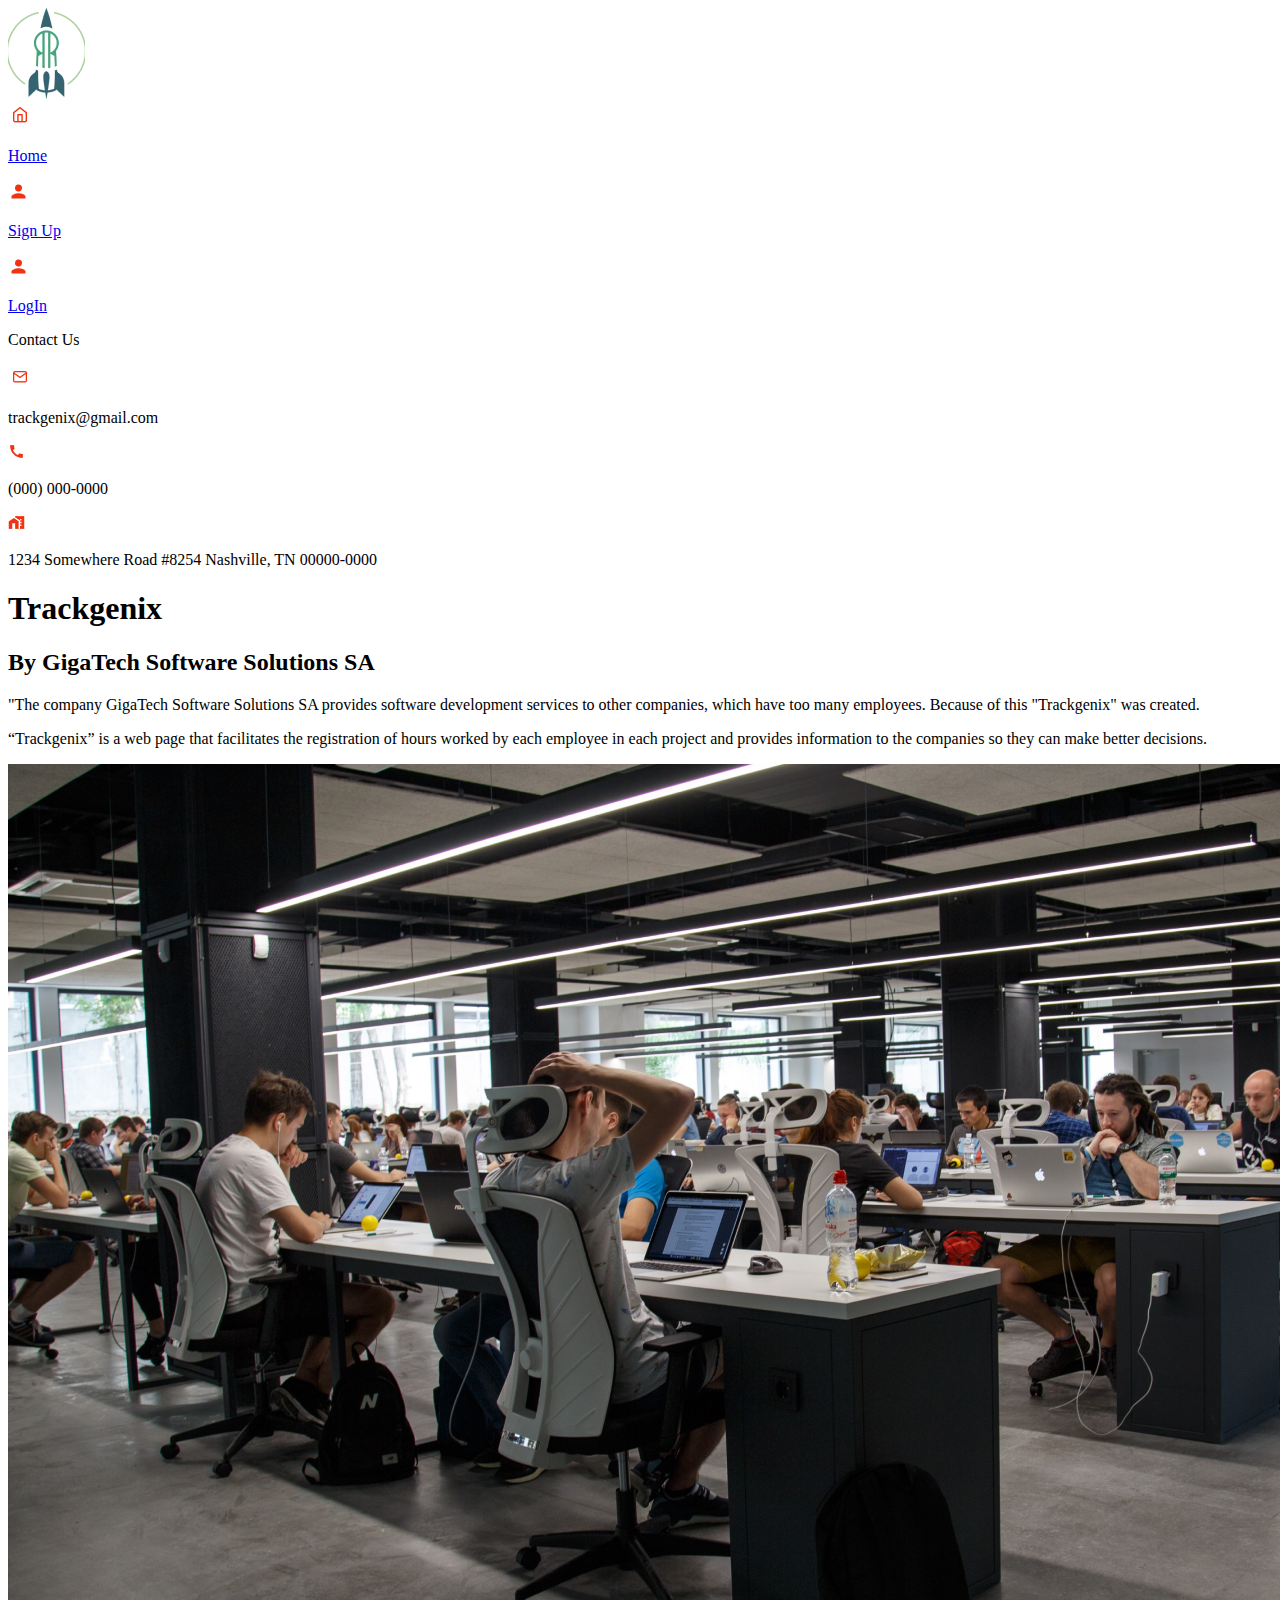
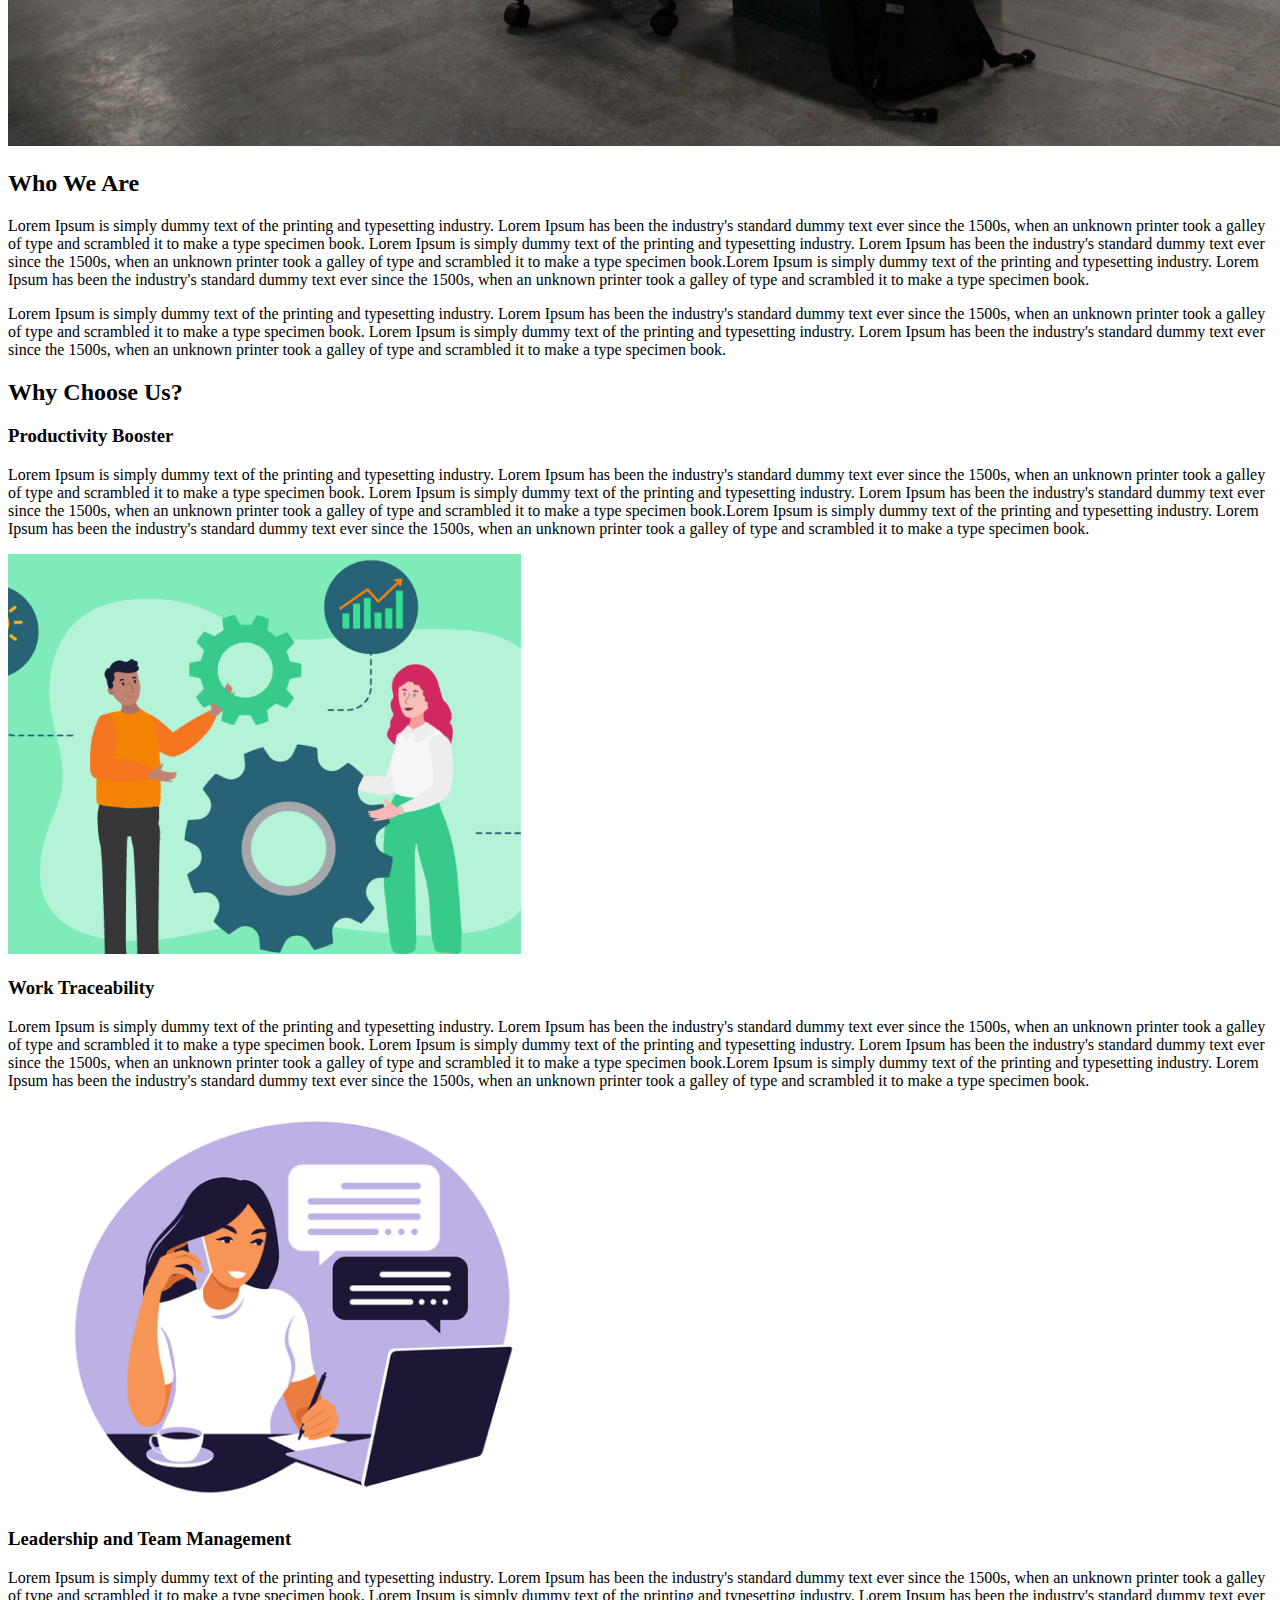
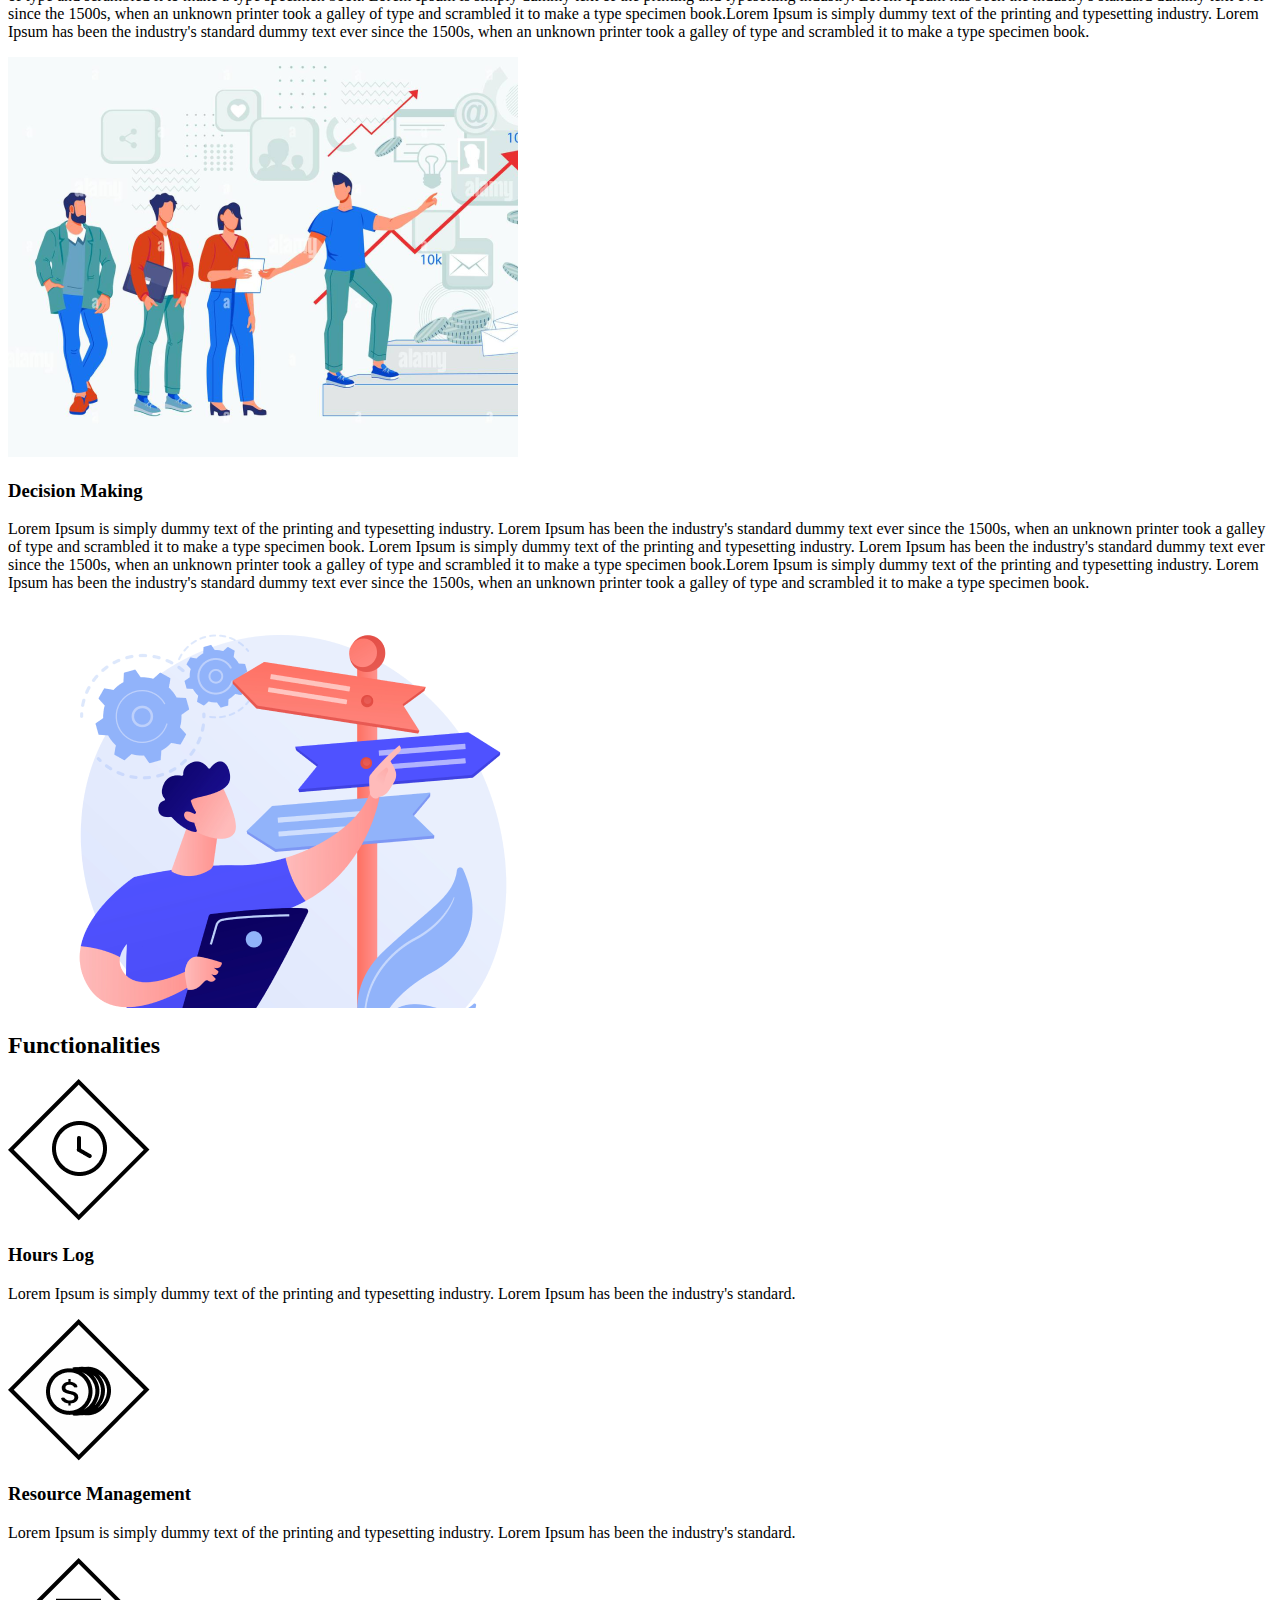
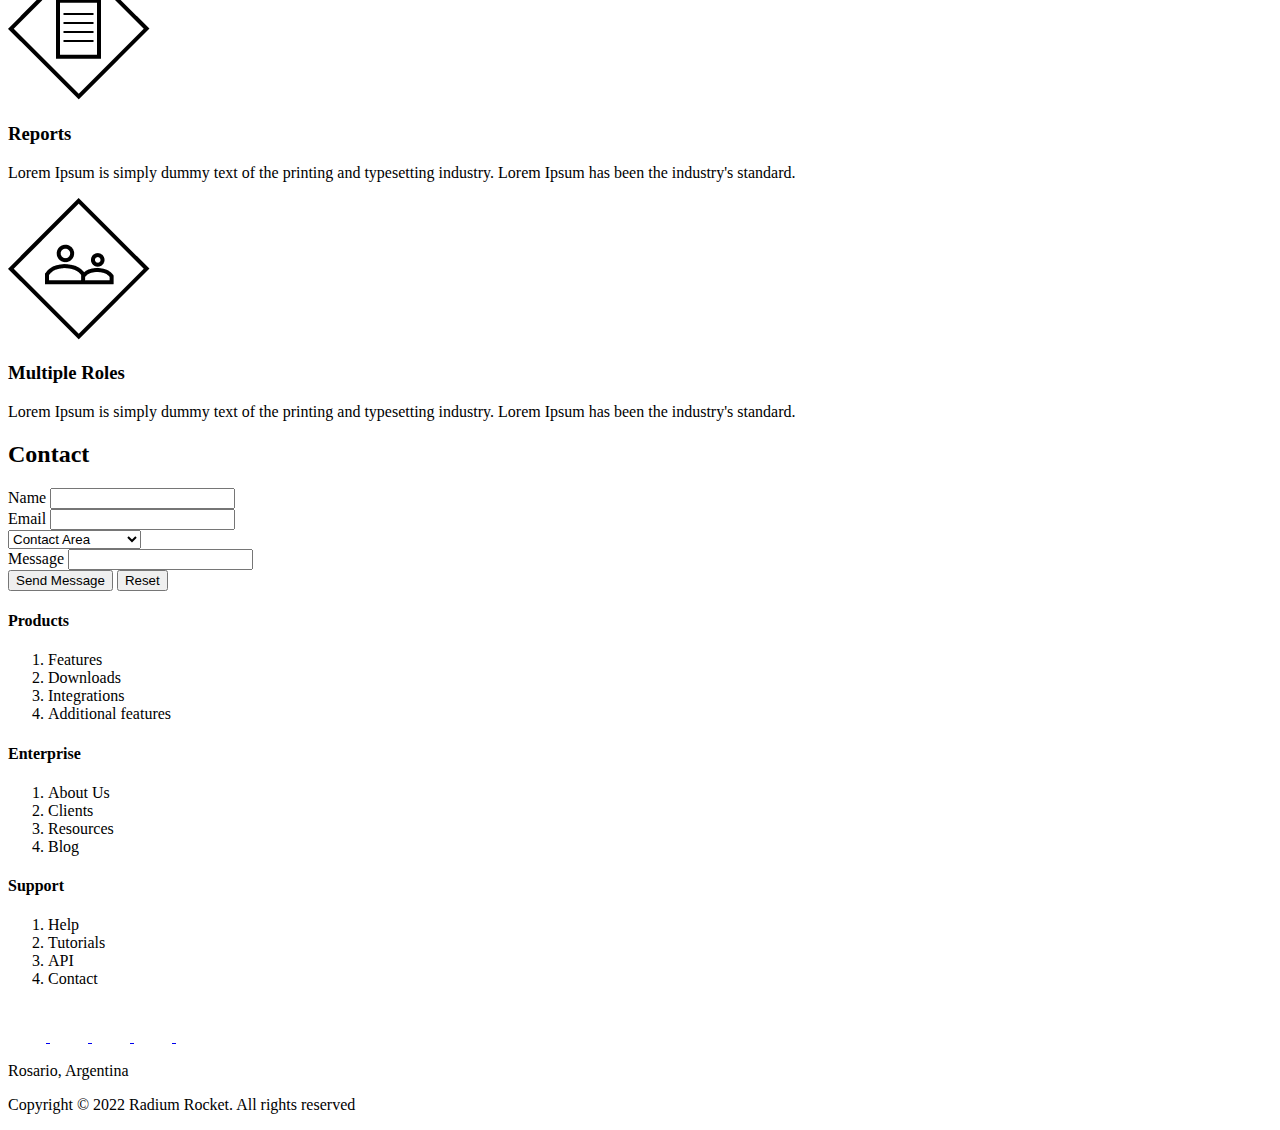
<file: Semana-01/index.html>
<!DOCTYPE html>
<html lang="en">
    <head>
        <meta charset="UTF-8">
        <meta http-equiv="X-UA-Compatible" content="IE=edge">
        <meta name="viewport" content="width=device-width, initial-scale=1.0">
        <title>Trackgenix</title>
    </head>
    <body>
        <aside>
            <div>
                <div>
                    <img src="./assets/img/icons/logo.png" alt="Trackgenix RR Logo">
                </div>
                <div>
                    <a href="#">
                        <img src="./assets/img/icons/icon.png" alt="Home">
                        <p>
                            Home
                        </p>
                    </a>
                    <a href="#">
                        <img src="./assets/img/icons/person.png" alt="Sign Up">
                        <p>
                            Sign Up
                        </p>
                    </a>
                    <a href="#">
                        <img src="./assets/img/icons/person.png" alt="LogIn">
                        <p>
                            LogIn
                        </p>
                    </a>
                </div>
                <div>
                    <p>Contact Us</p>
                    <div>
                        <div>
                            <img src="./assets/img/icons/message-icon.png" alt="Email">
                            <p>
                                trackgenix@gmail.com
                            </p>
                        </div>
                        <div>
                            <img src="./assets/img/icons/call.png" alt="Telephone">
                            <p>
                                (000) 000-0000
                            </p>
                        </div>
                        <div>
                            <img src="./assets/img/icons/home.png" alt="Address">
                            <p>
                                1234 Somewhere Road #8254 Nashville, TN 00000-0000
                            </p>
                        </div>
                    </div>
                </div>
            </div>
        </aside>
        <header>
            <section>
                <h1>
                    Trackgenix
                </h1>
                <h2>
                    By GigaTech Software Solutions SA
                </h2>
                <p>
                    "The company GigaTech Software Solutions SA provides software development services to other companies, which have 
                    too many employees. Because of this "Trackgenix" was created. 
                </p>
                <p>
                    “Trackgenix” is a web page that facilitates the registration of hours worked by each employee in each project and 
                    provides information to the companies so they can make better decisions.
                </p>
                <img src="./assets/img/main.png" alt="Landing image">
            </section>
        </header>
        <main>
            <div>
                <section>
                    <h2>
                        Who We Are
                    </h2>
                    <p>
                        Lorem Ipsum is simply dummy text of the printing and typesetting industry. Lorem Ipsum has been the industry's standard 
                        dummy text ever since the 1500s, when an unknown printer took a galley of type and scrambled it to make a type specimen 
                        book. Lorem Ipsum is simply dummy text of the printing and typesetting industry. Lorem Ipsum has been the industry's 
                        standard dummy text ever since the 1500s, when an unknown printer took a galley of type and scrambled it to make a 
                        type specimen book.Lorem Ipsum is simply dummy text of the printing and typesetting industry. Lorem Ipsum has been the 
                        industry's standard dummy text ever since the 1500s, when an unknown printer took a galley of type and scrambled it 
                        to make a type specimen book.
                    </p>
                    <p>
                        Lorem Ipsum is simply dummy text of the printing and typesetting industry. Lorem Ipsum has been the industry's standard 
                        dummy text ever since the 1500s, when an unknown printer took a galley of type and scrambled it to make a type specimen 
                        book. Lorem Ipsum is simply dummy text of the printing and typesetting industry. Lorem Ipsum has been the industry's 
                        standard dummy text ever since the 1500s, when an unknown printer took a galley of type and scrambled it to make a 
                        type specimen book.
                    </p>
                </section>
                <section>
                    <h2>
                        Why Choose Us?
                    </h2>
                    <div>
                        <div>
                            <div>
                                <h3>
                                    Productivity Booster
                                </h3>
                                <p>
                                    Lorem Ipsum is simply dummy text of the printing and typesetting industry. Lorem Ipsum has been the industry's standard 
                                    dummy text ever since the 1500s, when an unknown printer took a galley of type and scrambled it to make a type specimen 
                                    book. Lorem Ipsum is simply dummy text of the printing and typesetting industry. Lorem Ipsum has been the industry's 
                                    standard dummy text ever since the 1500s, when an unknown printer took a galley of type and scrambled it to make a type 
                                    specimen book.Lorem Ipsum is simply dummy text of the printing and typesetting industry. Lorem Ipsum has been the 
                                    industry's standard dummy text ever since the 1500s, when an unknown printer took a galley of type and scrambled it to 
                                    make a type specimen book.
                                </p>
                            </div>
                            <div>
                                <img src="./assets/img/productivity-booster.png" alt="Productivity Booster image">
                            </div>
                        </div>
                        <div>
                            <div>
                                <h3>
                                    Work Traceability
                                </h3>
                                <p>
                                    Lorem Ipsum is simply dummy text of the printing and typesetting industry. Lorem Ipsum has been the industry's standard 
                                    dummy text ever since the 1500s, when an unknown printer took a galley of type and scrambled it to make a type specimen 
                                    book. Lorem Ipsum is simply dummy text of the printing and typesetting industry. Lorem Ipsum has been the industry's 
                                    standard dummy text ever since the 1500s, when an unknown printer took a galley of type and scrambled it to make a type 
                                    specimen book.Lorem Ipsum is simply dummy text of the printing and typesetting industry. Lorem Ipsum has been the 
                                    industry's standard dummy text ever since the 1500s, when an unknown printer took a galley of type and scrambled it 
                                    to make a type specimen book.
                                </p>
                            </div>
                            <div>
                                <img src="./assets/img/work-traceability.png" alt="Work Traceability image">
                            </div>
                        </div>
                        <div>
                            <div>
                                <h3>
                                    Leadership and Team Management
                                </h3>
                                <p>
                                    Lorem Ipsum is simply dummy text of the printing and typesetting industry. Lorem Ipsum has been the industry's standard 
                                    dummy text ever since the 1500s, when an unknown printer took a galley of type and scrambled it to make a type specimen 
                                    book. Lorem Ipsum is simply dummy text of the printing and typesetting industry. Lorem Ipsum has been the industry's 
                                    standard dummy text ever since the 1500s, when an unknown printer took a galley of type and scrambled it to make a type 
                                    specimen book.Lorem Ipsum is simply dummy text of the printing and typesetting industry. Lorem Ipsum has been the 
                                    industry's standard dummy text ever since the 1500s, when an unknown printer took a galley of type and scrambled it 
                                    to make a type specimen book.
                                </p>
                            </div>
                            <div>
                                <img src="./assets/img/leadership.png" alt="Leadership and team management image">
                            </div>
                        </div>
                        <div>
                            <div>
                                <h3>
                                    Decision Making
                                </h3>
                                <p>
                                    Lorem Ipsum is simply dummy text of the printing and typesetting industry. Lorem Ipsum has been the industry's standard 
                                    dummy text ever since the 1500s, when an unknown printer took a galley of type and scrambled it to make a type specimen 
                                    book. Lorem Ipsum is simply dummy text of the printing and typesetting industry. Lorem Ipsum has been the industry's 
                                    standard dummy text ever since the 1500s, when an unknown printer took a galley of type and scrambled it to make a type 
                                    specimen book.Lorem Ipsum is simply dummy text of the printing and typesetting industry. Lorem Ipsum has been the 
                                    industry's standard dummy text ever since the 1500s, when an unknown printer took a galley of type and scrambled it 
                                    to make a type specimen book.
                                </p>
                            </div>
                            <div>
                                <img src="./assets/img/decision-making.png" alt="Decision Making image">
                            </div>
                        </div>
                    </div>
                </section>
                <section>
                    <div>
                        <h2>
                            Functionalities
                        </h2>
                    </div>
                    <div>
                        <div>
                            <img src="./assets/img/icons/hours-log.png" alt="Hours Long img">
                        </div>
                        <div>
                            <div>
                                <h3>
                                    Hours Log
                                </h3>
                            </div>
                            <div>
                                <p>
                                    Lorem Ipsum is simply dummy text of the printing and typesetting industry. Lorem Ipsum has been the industry's standard.
                                </p>
                            </div>
                        </div>
                    </div>
                    <div>
                        <div>
                            <img src="./assets/img/icons/resource-managemet.png" alt="Resource Management img">
                        </div>
                        <div>
                            <div>
                                <h3>
                                    Resource Management
                                </h3>
                            </div>
                            <div>
                                <p>
                                    Lorem Ipsum is simply dummy text of the printing and typesetting industry. Lorem Ipsum has been the industry's standard.
                                </p>
                            </div>
                        </div>
                    </div>
                    <div>
                        <div>
                            <img src="./assets/img/icons/reports.png" alt="Reports img">
                        </div>
                        <div>
                            <div>
                                <h3>
                                    Reports
                                </h3>
                            </div>
                            <div>
                                <p>
                                    Lorem Ipsum is simply dummy text of the printing and typesetting industry. Lorem Ipsum has been the industry's standard.
                                </p>
                            </div>
                        </div>
                    </div>
                    <div>
                        <div>
                            <img src="./assets/img/icons/multiple-roles.png" alt="Multiple Roles img">
                        </div>
                        <div>
                            <div>
                                <h3>
                                    Multiple Roles
                                </h3>
                            </div>
                            <div>
                                <p>
                                    Lorem Ipsum is simply dummy text of the printing and typesetting industry. Lorem Ipsum has been the industry's standard.
                                </p>
                            </div>
                        </div>
                    </div>
                </section>
                <section>
                    <div>
                        <h2>Contact</h2>
                    </div>
                    <form>
                        <div>
                            <label for="Name">Name</label>
                            <input type="text">
                        </div>
                        <div>
                            <label for="Email">Email</label>
                            <input type="text">
                        </div>
                        <div>
                            <select name="Area">
                                <option hidden value="Placeholder">Contact Area</option>
                                <option value="Human Resources">
                                    Human Resources
                                </option>
                                <option value="Systems">
                                    Systems
                                </option>
                                <option value="Commercialization">
                                    Commercialization
                                </option>
                            </select>
                        </div>
                        <div>
                            <label for="Message">Message</label>
                            <input type="text">
                        </div>
                    </form>
                    <input type="button" value="Send Message">
                    <input type="button" value="Reset">
                </section>
                <section>
                    <div>
                        <h4>
                            Products
                        </h4>
                        <ol>
                            <li>
                                Features
                            </li>
                            <li>
                                Downloads
                            </li>
                            <li>
                                Integrations
                            </li>
                            <li>
                                Additional features
                            </li>
                        </ol>
                    </div>
                    <div>
                        <h4>
                            Enterprise
                        </h4>
                        <ol>
                            <li>
                                About Us
                            </li>
                            <li>
                                Clients
                            </li>
                            <li>
                                Resources
                            </li>
                            <li>
                                Blog
                            </li>
                        </ol>
                    </div>
                    <div>
                        <h4>
                            Support
                        </h4>
                        <ol>
                            <li>
                                Help
                            </li>
                            <li>
                                Tutorials
                            </li>
                            <li>
                                API
                            </li>
                            <li>
                                Contact
                            </li>
                        </ol>
                    </div>
                </section>
            </div>
        </main>
        <footer>
            <div>
                <a href="#">
                    <img src="./assets/img/icons/linkedin-negative.png" alt="LinkedIn">
                </a>
                <a href="#">
                    <img src="./assets/img/icons/facebook-negative.png" alt="Facebook">
                </a>
                <a href="#">
                    <img src="./assets/img/icons/twitter-negative.png" alt="Twitter">
                </a>
                <a href="#">
                    <img src="./assets/img/icons/instagram-negative.png" alt="Instagram">
                </a>
                <a href="#">
                    <img src="./assets/img/icons/github-negative.png" alt="Github">
                </a>
            </div>
            <div>
                <p>
                    Rosario, Argentina
                </p>
                <p>
                    Copyright © 2022 Radium Rocket. All rights reserved
                </p>
            </div>
        </footer>
    </body>
</html>
</file>
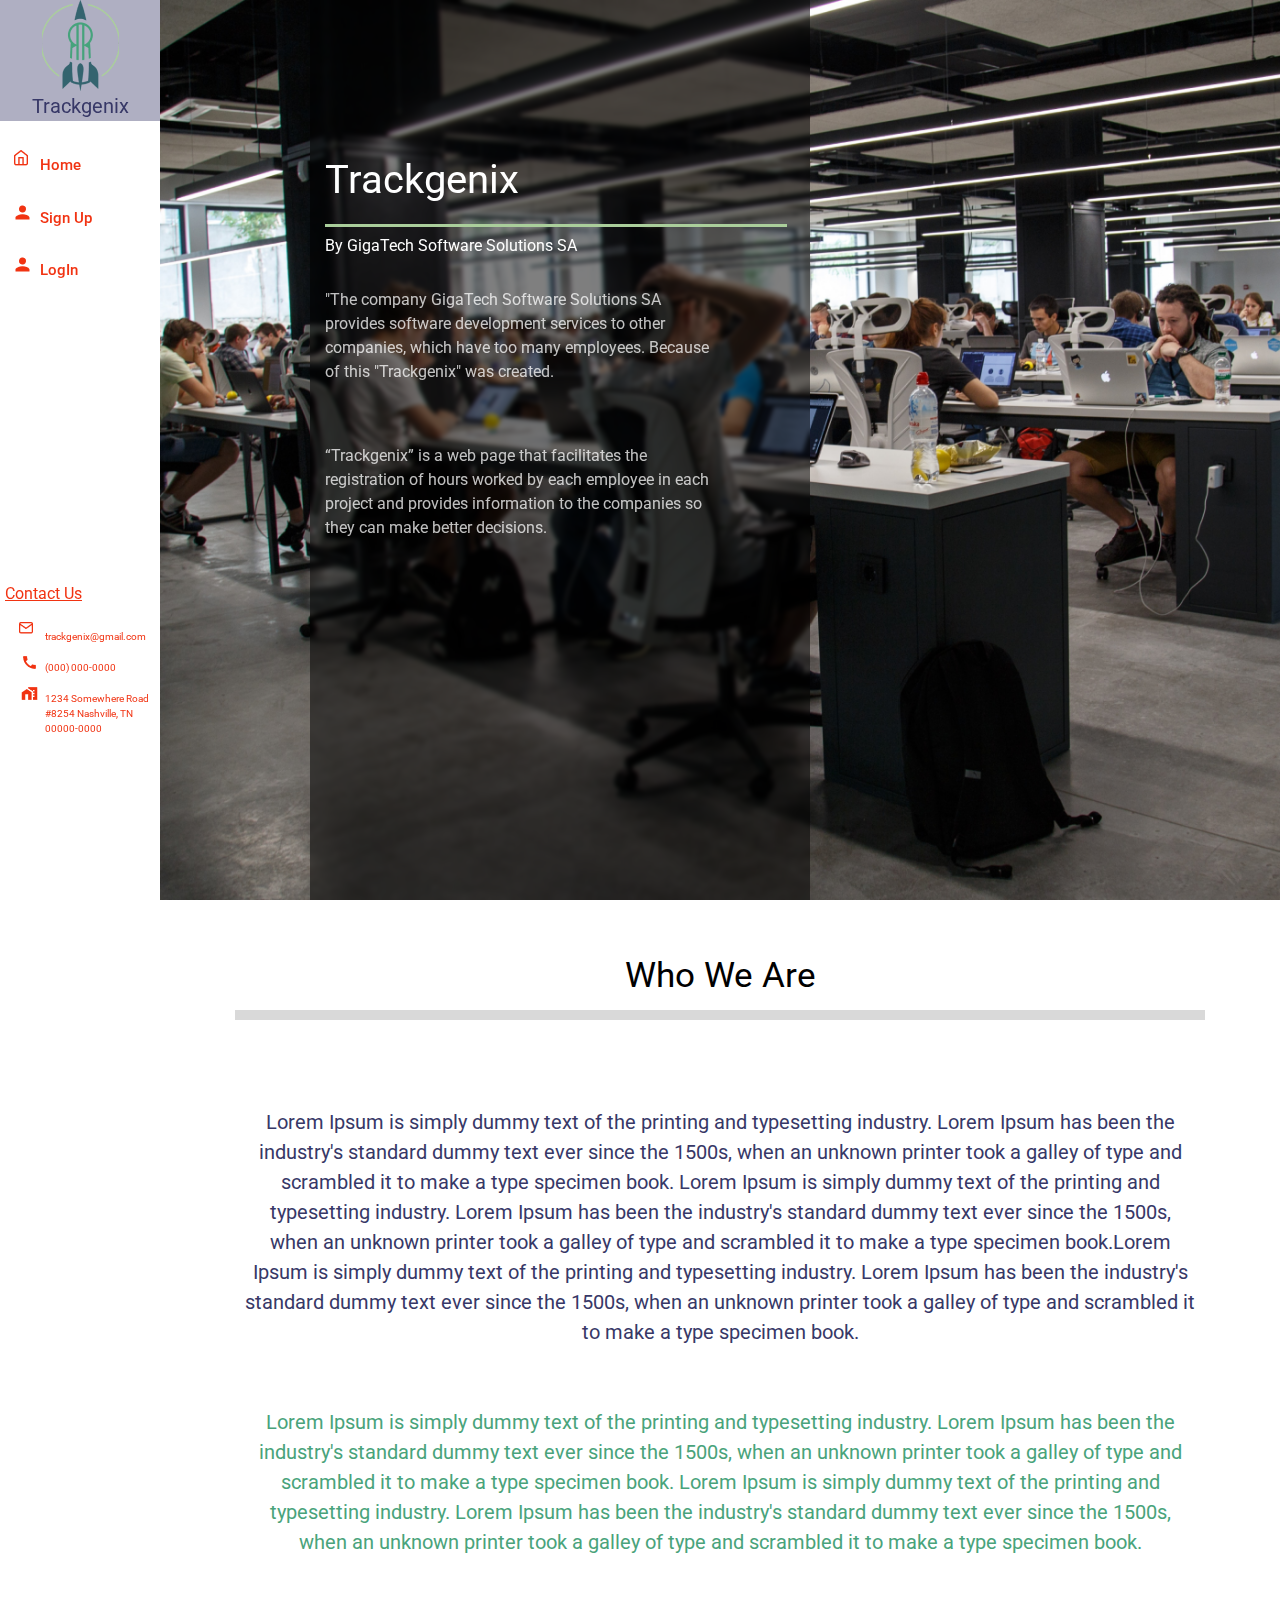
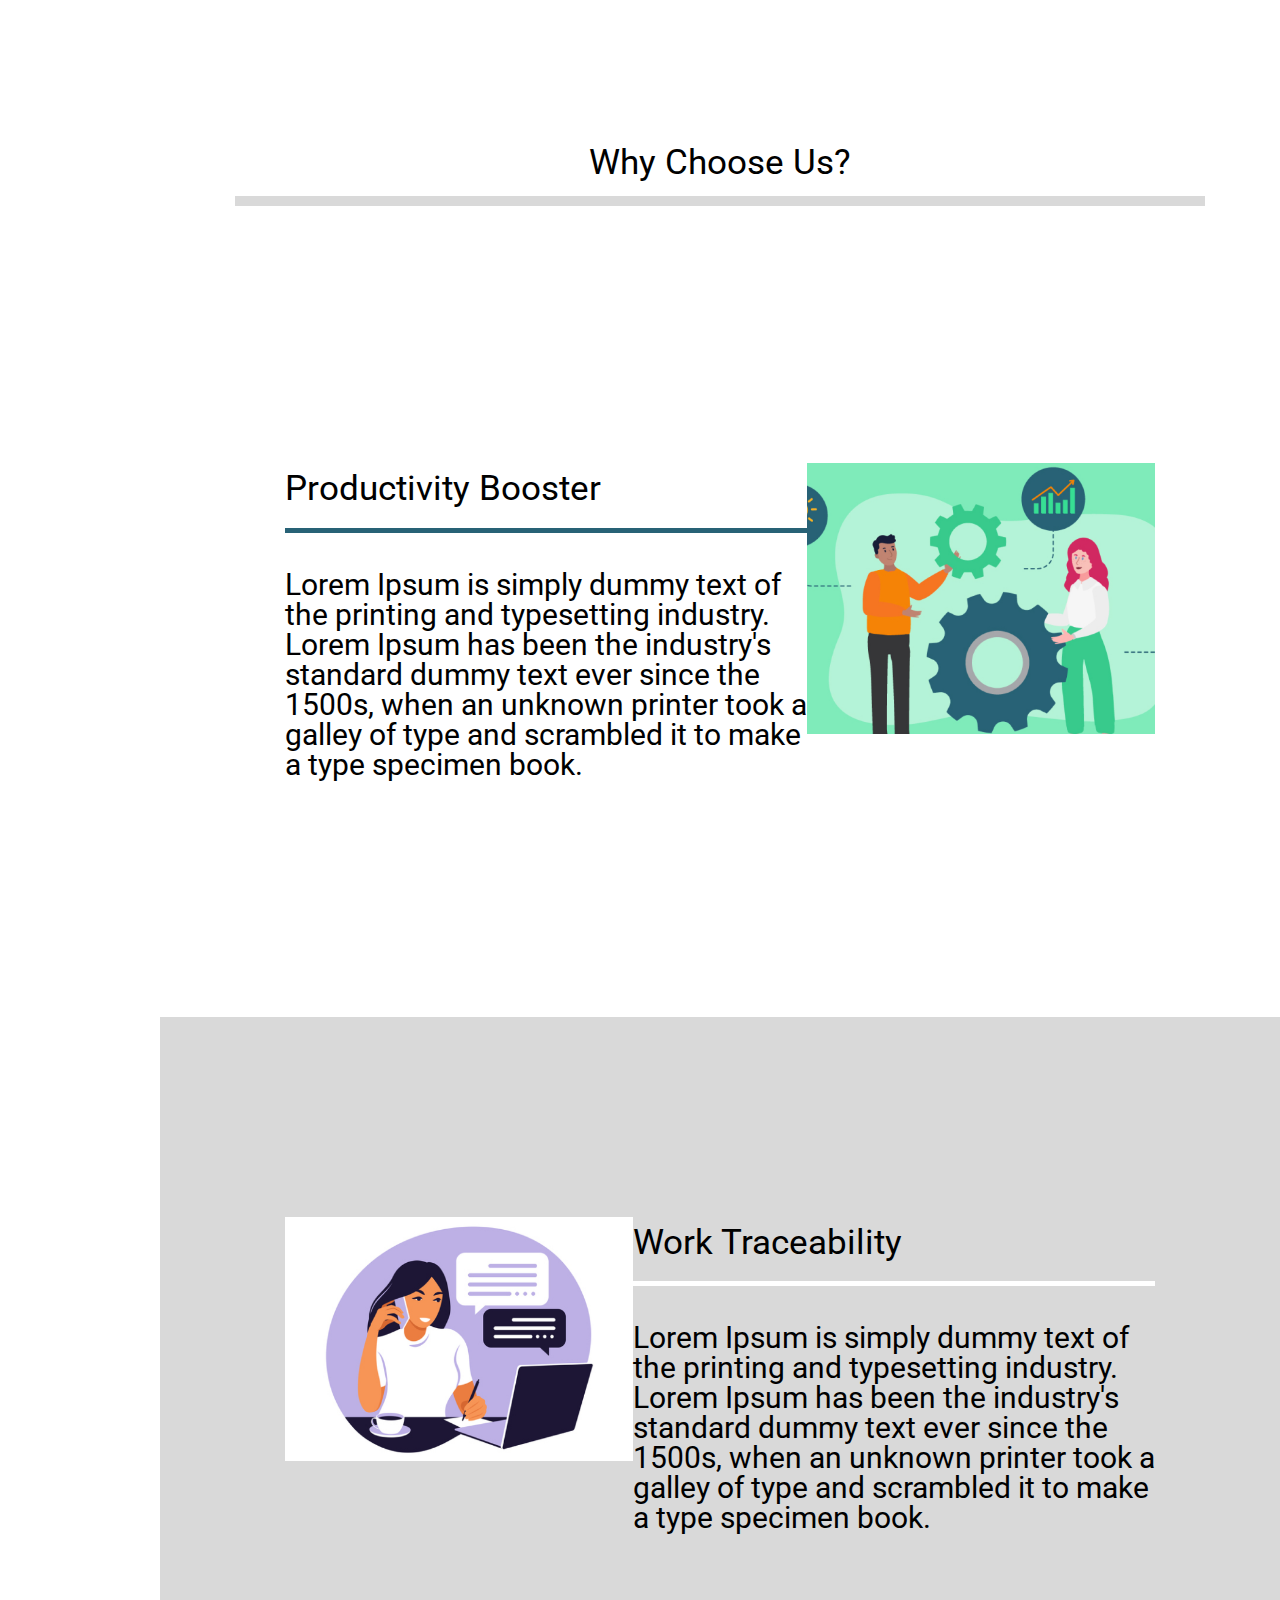
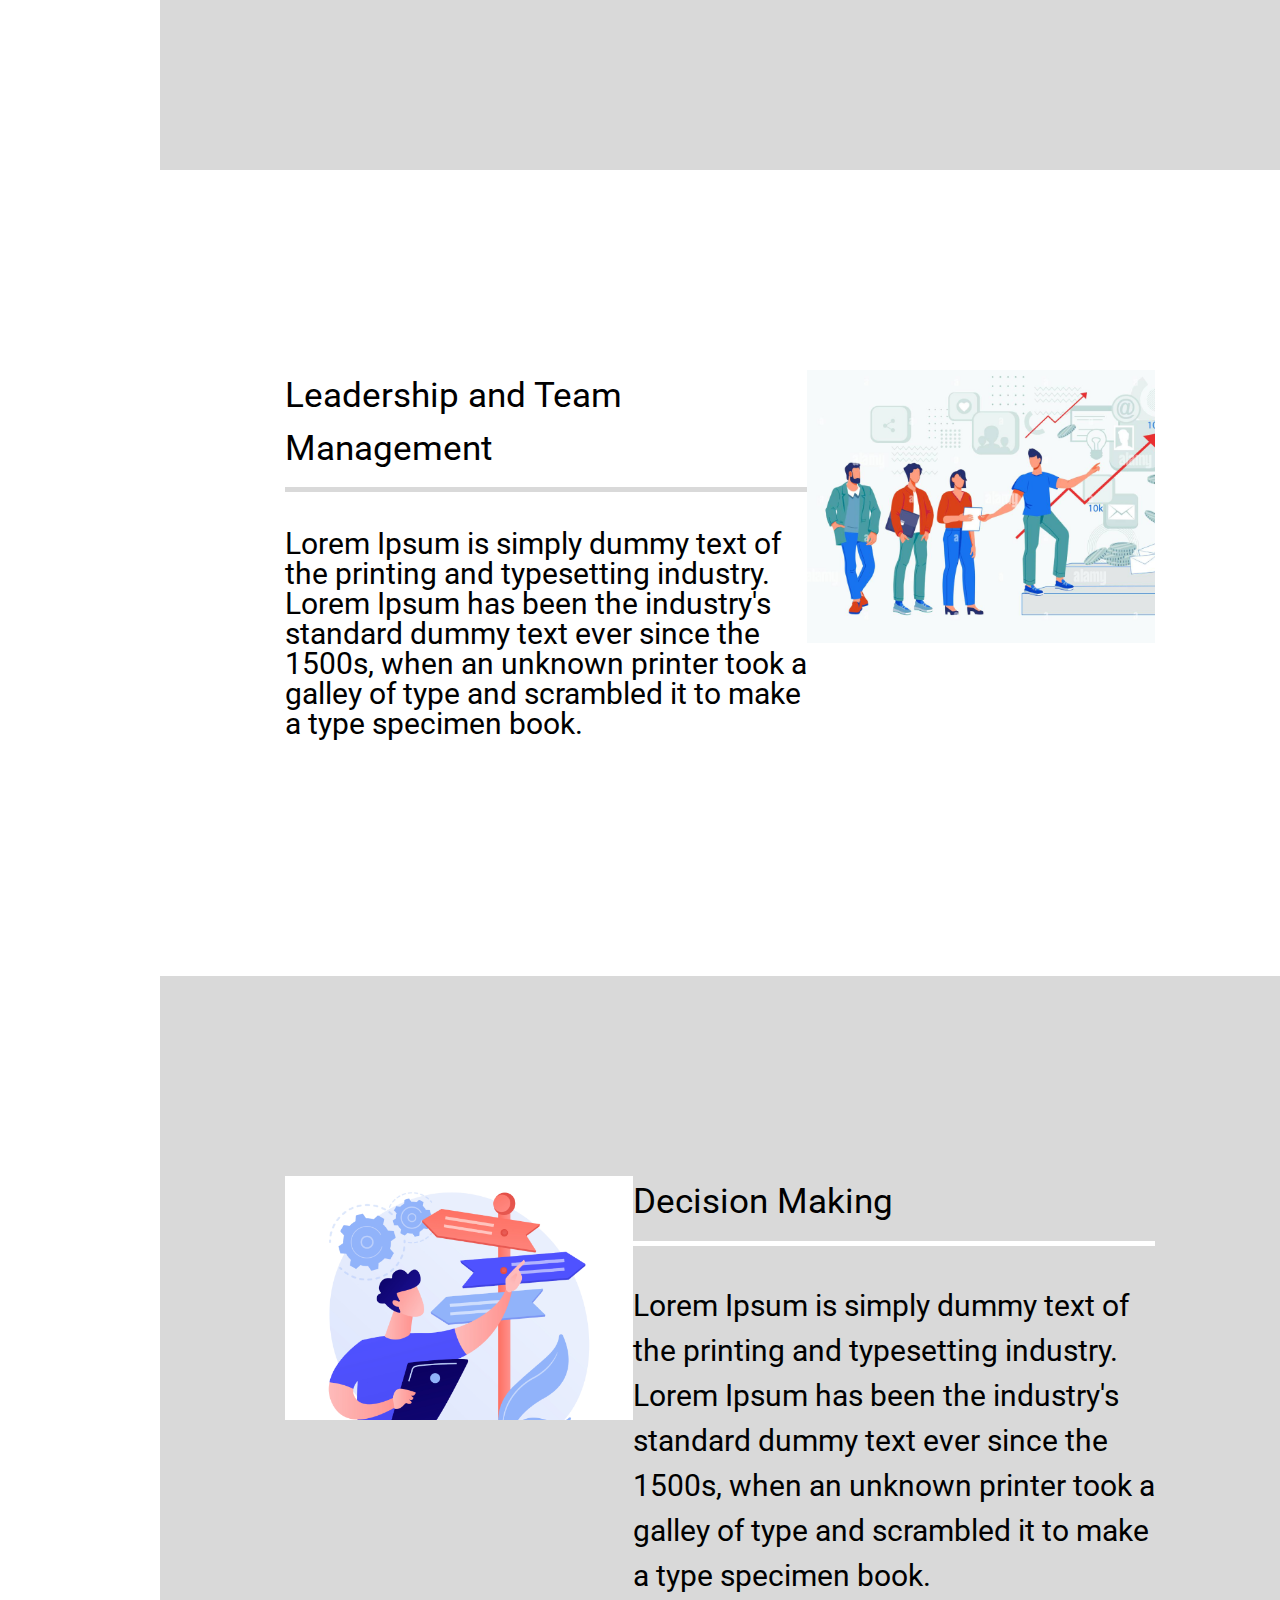
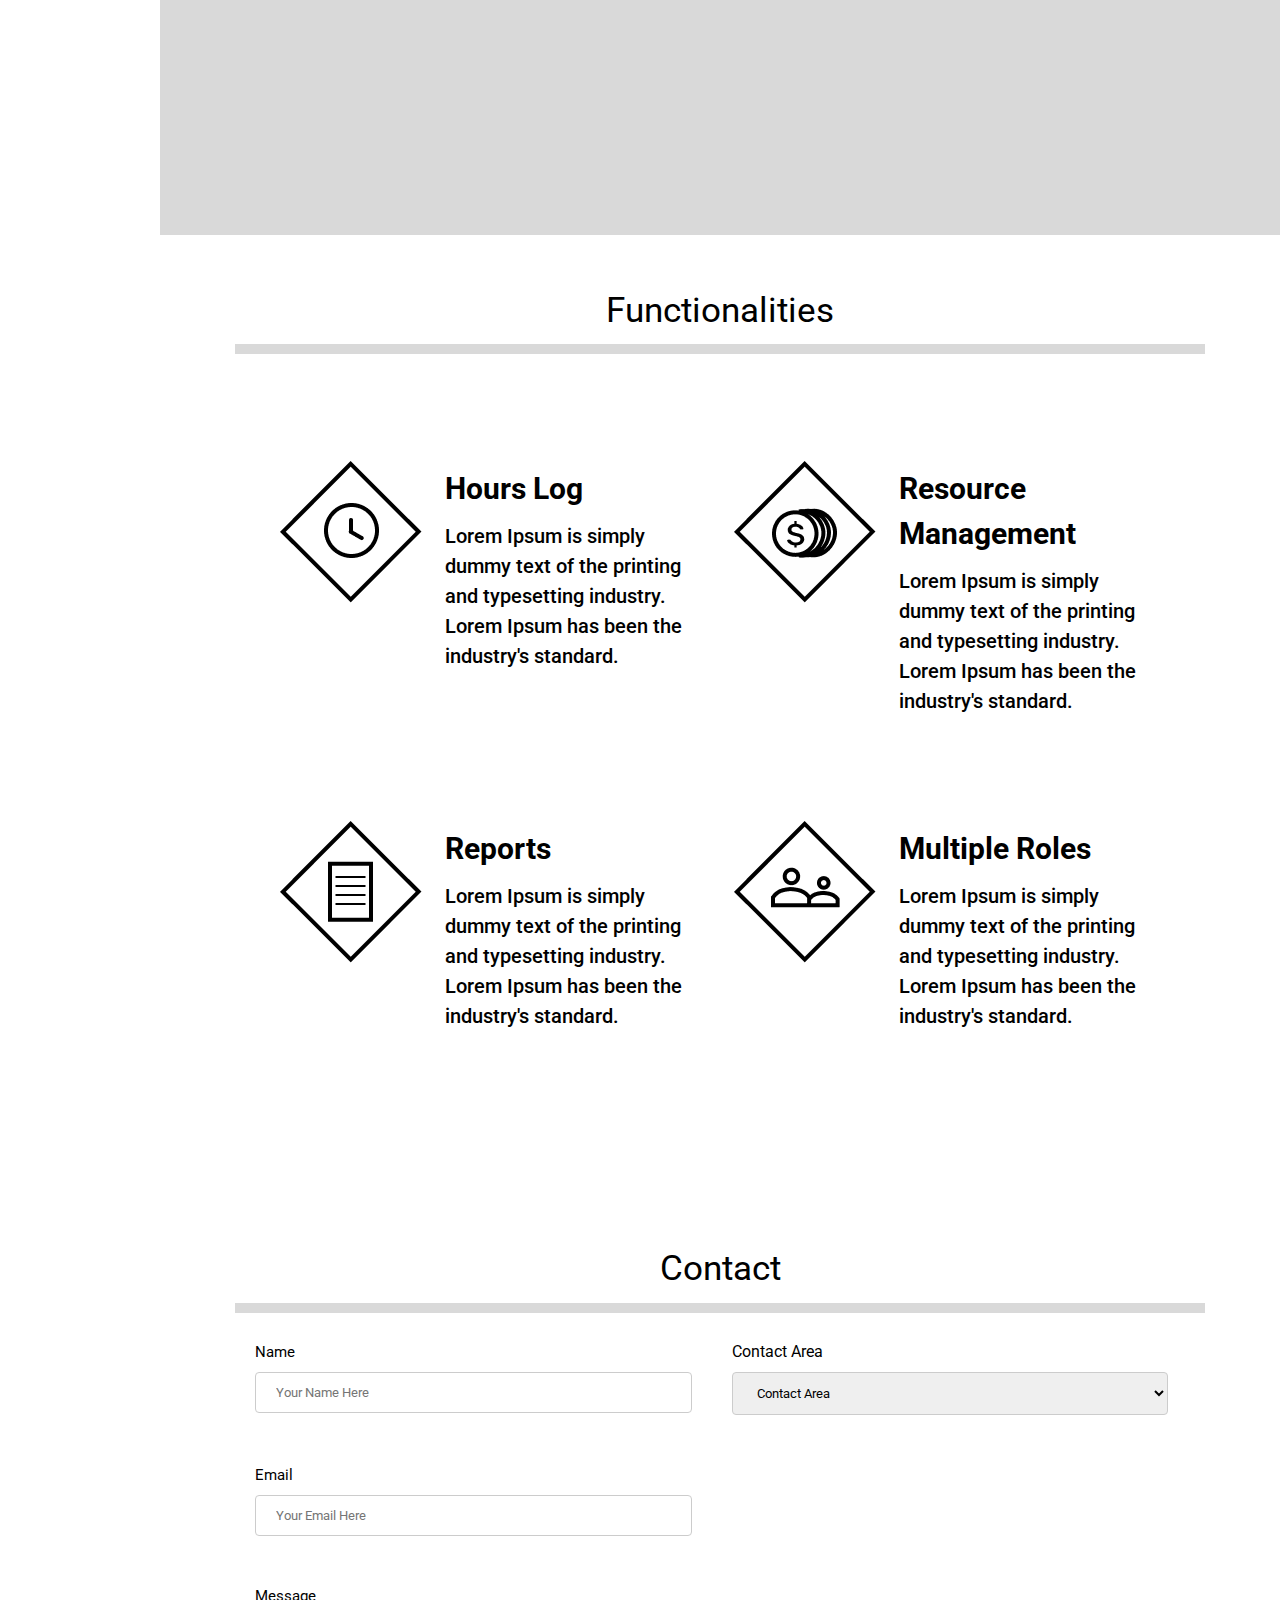
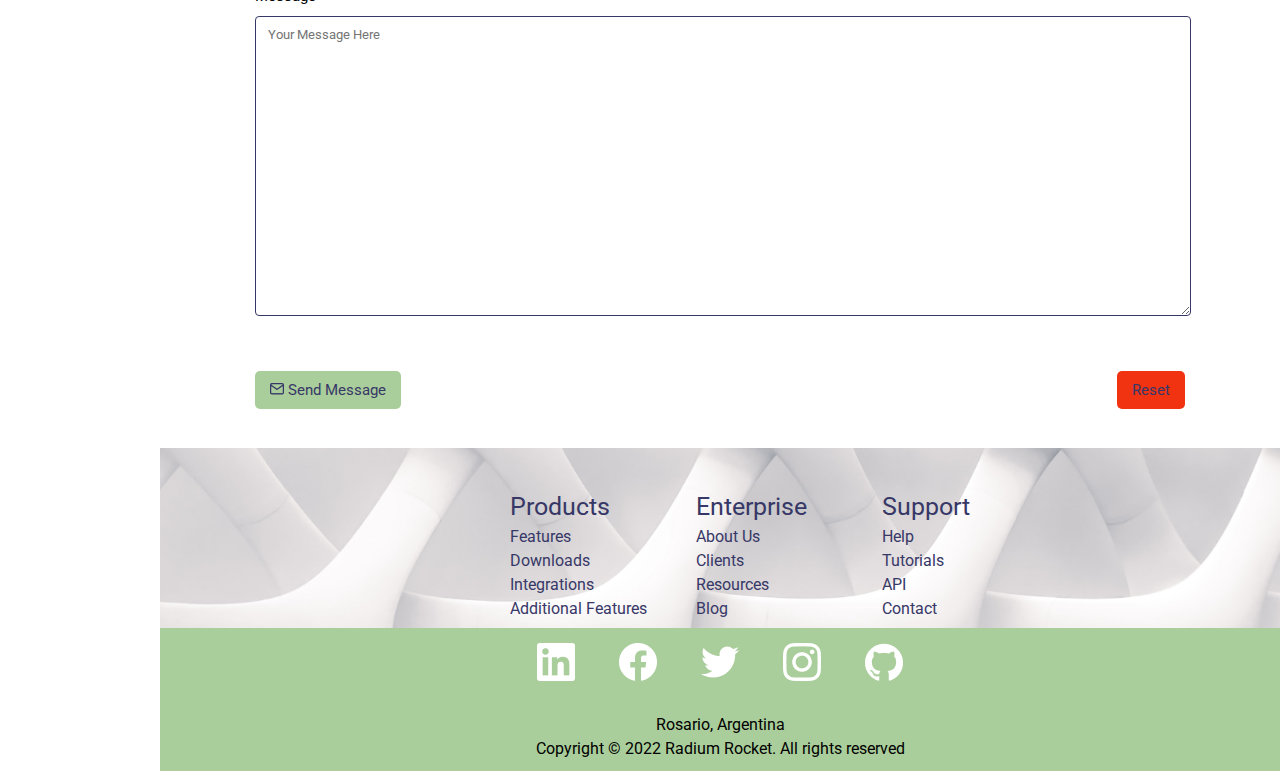
<file: Semana-02/index.html>
<!DOCTYPE html>
<html lang="en">
    <head>
        <meta charset="UTF-8">
        <meta http-equiv="X-UA-Compatible" content="IE=edge">
        <meta name="viewport" content="width=device-width, initial-scale=1.0">
        <link rel="stylesheet" href="./css/reset.css">
        <link rel="stylesheet" href="./css/style.css">
        <link rel="preconnect" href="https://fonts.googleapis.com">
        <link rel="preconnect" href="https://fonts.gstatic.com" crossorigin>
        <link href="https://fonts.googleapis.com/css2?family=Roboto:wght@700&display=swap" rel="stylesheet">
        <title>Trackgenix</title>
    </head>
    <body>
        <aside id="sidebar">
            <div class="sidebar-logo-bg">
                <img src="./assets/img/icons/logo.png" alt="Trackgenix RR Logo" class="logo">
                <p class="text-center sidebar-title">Trackgenix</p>
            </div>
            <nav>
                <ul>
                    <li class="sidebar-nav sidebar-li-home"><a href="#" class="sidebar-btn-text">Home</a></li>
                    <li class="sidebar-nav sidebar-li-person"><a href="#" class="sidebar-btn-text">Sign Up</a></li>
                    <li class="sidebar-nav sidebar-li-person"><a href="#" class="sidebar-btn-text">LogIn</a></li>
                </ul>
            </nav>
            <div class="sidebar-contact">
                <p class="text-underline">Contact Us</p>
                <ul>
                    <li class="sidebar-contact-li sidebar-li-mail">trackgenix@gmail.com</li>
                    <li class="sidebar-contact-li sidebar-li-call">(000) 000-0000</li>
                    <li class="sidebar-contact-li sidebar-li-direction">1234 Somewhere Road #8254 Nashville, TN 00000-0000</li>
                </ul>
            </div>
        </aside>
        <header>
            <section class="header-container">
                <div class="header-body">
                    <h1 class="text-white">
                        Trackgenix
                    </h1>
                    <span class="line-green"></span>
                    <h2 class="text-white">
                        By GigaTech Software Solutions SA
                    </h2>
                    <p class="text-light text-container">
                        "The company GigaTech Software Solutions SA provides software development services to other companies, which have 
                        too many employees. Because of this "Trackgenix" was created. 
                    </p>
                    <p class="text-light text-container">
                        “Trackgenix” is a web page that facilitates the registration of hours worked by each employee in each project and 
                        provides information to the companies so they can make better decisions.
                    </p>
                </div>
            </section>
        </header>
        <main>
            <div>
                <section class="main-container">
                    <h2 class="text-size-35 text-center">
                        Who We Are
                    </h2>
                    <span class="line-gray"></span>
                    <div class="text-box">
                        <p class="text-blue text-size-20 text-center text-container">
                            Lorem Ipsum is simply dummy text of the printing and typesetting industry. Lorem Ipsum has been the industry's standard 
                            dummy text ever since the 1500s, when an unknown printer took a galley of type and scrambled it to make a type specimen 
                            book. Lorem Ipsum is simply dummy text of the printing and typesetting industry. Lorem Ipsum has been the industry's 
                            standard dummy text ever since the 1500s, when an unknown printer took a galley of type and scrambled it to make a 
                            type specimen book.Lorem Ipsum is simply dummy text of the printing and typesetting industry. Lorem Ipsum has been the 
                            industry's standard dummy text ever since the 1500s, when an unknown printer took a galley of type and scrambled it 
                            to make a type specimen book.
                        </p>
                        <p class="text-green text-size-20 text-center text-container">
                            Lorem Ipsum is simply dummy text of the printing and typesetting industry. Lorem Ipsum has been the industry's standard 
                            dummy text ever since the 1500s, when an unknown printer took a galley of type and scrambled it to make a type specimen 
                            book. Lorem Ipsum is simply dummy text of the printing and typesetting industry. Lorem Ipsum has been the industry's 
                            standard dummy text ever since the 1500s, when an unknown printer took a galley of type and scrambled it to make a 
                            type specimen book.
                        </p>
                    </div>
                </section>
                <section>
                    <div class="main-container">
                        <h2 class="text-size-35 text-center">
                            Why Choose Us?
                        </h2>
                        <span class="line-gray"></span>
                    </div>
                    <div>
                        <div class="main-container">
                            <div class="cards-container">
                                <div class="card-box">
                                    <div class="box-60p">
                                        <h3 class="text-size-35">
                                            Productivity Booster
                                        </h3>
                                        <span class="line-greenblue"></span>
                                        <p class="text-size-30 card-text-container">
                                            Lorem Ipsum is simply dummy text of the printing and typesetting industry. Lorem Ipsum has been the industry's standard dummy text ever since the 1500s, when an unknown printer took a galley of type and scrambled it to make a type specimen book.
                                        </p>
                                    </div>
                                    <img class="box-40p card-img" src="./assets/img/productivity-booster.png" alt="Productivity Booster image">
                                </div>
                            </div>
                        </div>
                        <div class="bg-gray">
                            <div class="main-container">
                                <div class="cards-container">
                                    <div class="card-box">
                                        <img class="box-40p card-img" src="./assets/img/work-traceability.png" alt="Work Traceability image">
                                        <div class="box-60p">
                                            <h3 class="text-size-35">
                                                Work Traceability
                                            </h3>
                                            <span class="line-white"></span>
                                            <p class="text-size-30 card-text-container">
                                                Lorem Ipsum is simply dummy text of the printing and typesetting industry. Lorem Ipsum has been the industry's standard dummy text ever since the 1500s, when an unknown printer took a galley of type and scrambled it to make a type specimen book.
                                            </p>
                                        </div>
                                    </div>
                                </div>
                            </div>
                        </div>
                        <div class="main-container">
                            <div class="cards-container">
                                <div class="card-box">
                                    <div class="box-60p">
                                        <h3 class="text-size-35">
                                            Leadership and Team Management
                                        </h3>
                                        <span class="line-gray-thin"></span>
                                        <p class="text-size-30 card-text-container">
                                            Lorem Ipsum is simply dummy text of the printing and typesetting industry. Lorem Ipsum has been the industry's standard dummy text ever since the 1500s, when an unknown printer took a galley of type and scrambled it to make a type specimen book.
                                        </p>
                                    </div>
                                    <img class="box-40p card-img" src="./assets/img/leadership.png" alt="Leadership and team management image">
                                </div>
                            </div>
                        </div>
                        <div class="bg-gray">
                            <div class="main-container">
                                <div class="cards-container">
                                    <div class="card-box">
                                        <img class="box-40p card-img" src="./assets/img/decision-making.png" alt="Decision Making image">
                                        <div class="box-60p">
                                            <h3 class="text-size-35">
                                                Decision Making
                                            </h3>
                                            <span class="line-white"></span>
                                            <p class="text-size-30 text-container">
                                                Lorem Ipsum is simply dummy text of the printing and typesetting industry. Lorem Ipsum has been the industry's standard dummy text ever since the 1500s, when an unknown printer took a galley of type and scrambled it to make a type specimen book.
                                            </p>
                                        </div>
                                    </div>
                                </div>
                            </div>
                        </div>
                    </div>
                </section>
                <section class="main-container">
                    <h2 class="text-size-35 text-center">
                        Functionalities
                    </h2>
                    <span class="line-gray"></span>
                    <div class="f-container">
                        <div class="block padding20">
                            <div class="block-f-img block-f-img-bg-hl"></div>
                            <div>
                                <div>
                                    <h3 class="f-text-title">
                                        Hours Log
                                    </h3>
                                </div>
                                <div>
                                    <p class="f-text-body">
                                        Lorem Ipsum is simply dummy text of the printing and typesetting industry. Lorem Ipsum has been the industry's standard.
                                    </p>
                                </div>
                            </div>
                        </div>
                        <div class="block padding20">
                            <div class="block-f-img block-f-img-bg-rm"></div>
                            <div>
                                <div>
                                    <h3 class="f-text-title">
                                        Resource Management
                                    </h3>
                                </div>
                                <div>
                                    <p class="f-text-body">
                                        Lorem Ipsum is simply dummy text of the printing and typesetting industry. Lorem Ipsum has been the industry's standard.
                                    </p>
                                </div>
                            </div>
                        </div>
                        <div class="block padding20">
                            <div class="block-f-img block-f-img-bg-r"></div>
                            <div>
                                <div>
                                    <h3 class="f-text-title">
                                        Reports
                                    </h3>
                                </div>
                                <div>
                                    <p class="f-text-body">
                                        Lorem Ipsum is simply dummy text of the printing and typesetting industry. Lorem Ipsum has been the industry's standard.
                                    </p>
                                </div>
                            </div>
                        </div>
                        <div class="block padding20">
                            <div class="block-f-img block-f-img-bg-mr"></div>
                            <div>
                                <div>
                                    <h3 class="f-text-title">
                                        Multiple Roles
                                    </h3>
                                </div>
                                <div>
                                    <p class="f-text-body">
                                        Lorem Ipsum is simply dummy text of the printing and typesetting industry. Lorem Ipsum has been the industry's standard.
                                    </p>
                                </div>
                            </div>
                        </div>
                    </div>
                </section>
                <section class="main-container">
                    <h2 class="text-size-35 text-center">Contact</h2>
                    <span class="line-gray"></span>
                    <form class="form-box">
                        <div class="form-container">
                            <label for="Name" class="form-text">Name</label>
                            <input type="text" placeholder="Your Name Here" class="form-input">
                        </div>
                        <div class="form-container">
                            <label for="Contact" class="form-hidden">Contact Area</label>
                            <select name="Area">
                                <option hidden value="Placeholder">Contact Area</option>
                                <option value="Human Resources">
                                    Human Resources
                                </option>
                                <option value="Systems">
                                    Systems
                                </option>
                                <option value="Commercialization">
                                    Commercialization
                                </option>
                            </select>
                        </div>
                        <div class="form-container">
                            <label for="Email" class="form-text">Email</label>
                            <input type="text" placeholder="Your Email Here" class="form-input">
                        </div>
                        <div class="form-message-container">
                            <label for="Message" class="form-text">Message</label>
                            <textarea placeholder="Your Message Here" name="Message" id="" class="form-input-message"></textarea>
                        </div>
                        <div class="form-button-container">
                            <button type="submit" class="btn btn-green form-btn-left">
                                <img src="./assets/img/icons/mail.png" alt="Send Message">
                                Send Message
                            </button>
                            <button class="btn btn-red form-btn-right">
                                Reset
                            </button>
                        </div>
                    </form>
                </section>
                <section class="list-container list-product-bg ">
                    <div class="list-text-container list-text-color">
                        <div class="list-block">
                            <h4 class="list-title">
                                Products
                            </h4>
                            <ol>
                                <li>
                                    <a href="#">Features</a>
                                </li>
                                <li>
                                    <a href="#">Downloads</a>
                                </li>
                                <li>
                                    <a href="#">Integrations</a>
                                </li>
                                <li>
                                    <a href="#">Additional Features</a>
                                </li>
                            </ol>
                        </div>
                        <div class="list-block">
                            <h4 class="list-title">
                                Enterprise
                            </h4>
                            <ol>
                                <li>
                                    <a href="#">About Us</a>
                                </li>
                                <li>
                                    <a href="#">Clients</a>
                                </li>
                                <li>
                                    <a href="#">Resources</a>
                                </li>
                                <li>
                                    <a href="#">Blog</a>
                                </li>
                            </ol>
                        </div>
                        <div class="list-block">
                            <h4 class="list-title">
                                Support
                            </h4>
                            <ol>
                                <li>
                                    <a href="#">Help</a>
                                </li>
                                <li>
                                    <a href="#">Tutorials</a>
                                </li>
                                <li>
                                    <a href="#">API</a>
                                </li>
                                <li>
                                    <a href="#">Contact</a>
                                </li>
                            </ol>
                        </div>
                    </div>
                </section>
            </div>
        </main>
        <footer>
            <div class="footer-img-container">
                <a href="#" class="footer-img">
                    <img src="./assets/img/icons/linkedin-negative.png" alt="LinkedIn">
                </a>
                <a href="#" class="footer-img">
                    <img src="./assets/img/icons/facebook-negative.png" alt="Facebook">
                </a>
                <a href="#" class="footer-img">
                    <img src="./assets/img/icons/twitter-negative.png" alt="Twitter">
                </a>
                <a href="#" class="footer-img">
                    <img src="./assets/img/icons/instagram-negative.png" alt="Instagram">
                </a>
                <a href="#" class="footer-img">
                    <img src="./assets/img/icons/github-negative.png" alt="Github">
                </a>
            </div>
            <div class="footer-text">
                <p>
                    Rosario, Argentina
                </p>
                <p>
                    Copyright © 2022 Radium Rocket. All rights reserved
                </p>
            </div>
        </footer>
    </body>
</html>
</file>
<file: Semana-02/css/style.css>
/* General Styles */

body{
    margin: 0px;
    font-family: 'Roboto', 'sans-serif';
    line-height: 1.5;
}

header, main, footer{
    margin-left: 160px;
}

main{
    background-color: white;
}

h1{
    font-size: 40px;
}

a{
    text-decoration: none;
}

.main-container{
    position: relative;
    box-sizing: content-box;
    height: max-content;
    padding: 50px 75px;
}

.bg-gray{
    display: inline-block;
    width: 100% !important;
    background-color: #d9d9d9;
}

/* Text */

.text-size-35{
    font-size: 35px;
}

.text-size-30{
    font-size: 30px;
}

.text-size-20{
    font-size: 20px;
}

.text-center{
    text-align: center;
}

.text-box{
    padding: 50px 10px;
}

/* Text Colors */

.text-white{
    color: #ffffff;
}

.text-light{
    color: rgb(256,256,256, 0.75);
    line-height: 25px;
    font-weight: 400;
    font-size: 16px;
}

.text-blue{
    color: rgb(55, 56, 103);
}
 
 .text-green{
     color: #49A37B;
}

/* Text Attributes */

.text-container{
    line-height: 1.5;
    padding: 30px 0px
}

.card-text-container{
    line-height: 1;
    padding: 30px 0px
}

/* Line Colors */

.line-gray{
    display: inline-block;
    width: 100%;
    border-top: 10px solid #d9d9d9;
}

.line-gray-thin{
    display: inline-block;
    width: 100%;
    border-top: 5px solid #d9d9d9;
}

.line-green{
    display: inline-block;
    width: 120%;
    border-top: 3px solid #AACE9B;
}

.line-greenblue{
    display: inline-block;
    width: 110%;
    border-top: 5px solid #286276;
}

.line-white{
    display: inline-block;
    width: 100%;
    border-top: 5px solid #ffffff;
}

/* Sidebar Styles */

#sidebar{
    position: fixed;
    width: 160px;
    height: 100vh;
    margin-top: 0;
    margin-left: 0;
    color: #f13312;
}

#sidebar a:hover{
    color: #373867;
}

#sidebar ul{
    padding-left: 40px;
}

.sidebar-logo-bg{
    background-color: rgb(55, 56, 103, 0.4);
}

.logo{
    display: block;
    margin: auto;
}

.sidebar-title{
    color: rgb(55, 56, 103);
    font-size: 20px;
}

.sidebar-nav-list{
    margin-top: 25px;
}

.sidebar-btn-text{
    color: #f13312;
    font-style: normal;
    font-weight: 500;
    font-size: 15px;
    text-align: center;
    text-decoration: none;
}

.sidebar-nav{
    margin: 25px auto;
    font-size: 15px;
    list-style: none;
}

.sidebar-li-home{
    list-style-image: url(../assets/img/icons/icon.png);
}

.sidebar-li-person{
    list-style-image: url(../assets/img/icons/person.png);
}

.sidebar-contact-li{
    margin: 10px auto;
    font-size: 10px;
    list-style: none;
}

.text-underline{
    text-decoration: underline #f13312;
}

.sidebar-contact{
    margin-top: 300px;
    padding-left: 5px;
}

.sidebar-li-mail{
    list-style-image: url(../assets/img/icons/message-icon.png);
}

.sidebar-li-call{
    list-style-image: url(../assets/img/icons/call.png);
}

.sidebar-li-direction{
    list-style-image: url(../assets/img/icons/home.png);
}

/* Header Section */

header{
    height: 100vh;
    background-image: url(../assets/img/main.png);
    background-repeat: no-repeat;
    background-size: cover;
}

.header-container{
    margin-left: 150px;
    width: 500px;
    height: 100vh;
    background-color: rgba(00, 00, 00, 0.5);
    backdrop-filter: blur(2px);
}

.header-body{
    padding-left: 15px;
    padding-top: 150px;
    padding-right: 100px;
}

/* Main Sections */

.cards-container{
    position: relative;
    box-sizing: content-box;
    height: max-content;
    padding: 50px 50px;
}

.card-img{
    max-width: 512px;
    max-height: 400px;
}

.card-box{
    position: relative;
    display: inline-block;
    width: 100%;
    margin: auto;
    padding: 100px 0px;
    box-sizing: content-box;
}

.box-40p{
    float: left;
    width: 40%;
}

.box-60p{
    float: left;
    width: 60%;
}

/* Functionalities */

.block{
    float: left;
    width: 45%;
    padding: 50px 0px;
}

.padding20{
    padding: 50px 20px;
}

.block-f-img{
    float: left;
    width: 25%;
}

.block-f-img-bg-hl{
    width: 142px;
    height: 142px;
    background-image: url(/Semana-02/assets/img/icons/hours-log.png);
}

.block-f-img-bg-hl:hover{
    background-image: url(/Semana-02/assets/img/icons/hours-log-hover.png);
}

.block-f-img-bg-mr{
    width: 142px;
    height: 142px;
    background-image: url(/Semana-02/assets/img/icons/multiple-roles.png);
}

.block-f-img-bg-mr:hover{
    background-image: url(/Semana-02/assets/img/icons/multiple-roles-hover.png);
}

.block-f-img-bg-r{
    width: 142px;
    height: 142px;
    background-image: url(/Semana-02/assets/img/icons/reports.png);
}

.block-f-img-bg-r:hover{
    background-image: url(/Semana-02/assets/img/icons/reports-hover.png);
}

.block-f-img-bg-rm{
    width: 142px;
    height: 142px;
    background-image: url(/Semana-02/assets/img/icons/resource-managemet.png);
}

.block-f-img-bg-rm:hover{
    background-image: url(/Semana-02/assets/img/icons/resource-management-hover.png);
}

.f-box{
    position: relative;
    display: block;
    width: 50%;
    margin: auto;
    padding: 100px 0px;
    box-sizing: content-box;
}

.f-text-title{
    font-weight: 700;
    font-size: 30px;
    margin-left: 75px;
    padding: 5px 0px 5px 90px;
}

.f-text-body{
    font-weight: 500;
    font-size: 20px;
    margin-left: 75px;
    padding: 5px 0px 5px 90px;
}

/* Contact */

.contact-container{
    position: relative;
    display: inline-block;
    width: 100%;
    height: max-content;
    padding: 100px;
}

.f-container{
    position: relative;
    display: inline-block;
    box-sizing: content-box;
    height: max-content;
    padding: 50px 25px;
}

.form-box{
    position: relative;
    display: inline-block;
    box-sizing: content-box;
    width: 100%;
}

.form-container{
    position: relative;
    float: left;
    width: 45%;
    padding: 20px;
}

.form-message-container{
    position: relative;
    float: left;
    width: 96.5%;
    padding: 20px;
}

.form-label{
    padding: 5px;
}

.form-hidden{
    display: hidden;
}

.form-text{
    font-style: normal;
    font-size: 15px;
}

.form-input{
    display: inline-block;
    padding: 10px 12px;
    width: 100%;
    margin: 8px 0;
    box-sizing: border-box;
    border: 1px #373867 solid;
    border-radius: 4px;
}

.form-input-message{
    display: inline-block;
    padding: 10px 12px;
    width: 100%;
    height: 300px;
    margin: 8px 0;
    box-sizing: border-box;
    border-radius: 4px;
    border: 1px #373867 solid;
}

.form-button-container{
    float: left;
    width: 96.5;
    padding: 20px;
}

.form-btn-left{
    position: absolute;
    left: 0px;
    margin: 0px 20px;
}

.form-btn-right{
    position: absolute;
    right: 0px;
    margin: 0px 20px;
}

textarea{
    font-family: 'Roboto', 'sans-serif';
}

input[type=text], select {
    font-family: 'Roboto', 'sans-serif';
    display: inline-block;
    width: 100%;
    padding: 12px 20px;
    margin: 8px 0;
    box-sizing: border-box;
    border-radius: 4px;
    border: 1px solid #ccc;
  }

.btn{
    font-family: 'Roboto', 'sans-serif';
    display: inline-block;
    text-align: center;
    white-space: nowrap;
    vertical-align: middle;
    cursor: pointer;
    padding: 10px 15px;
    font-size: 15px;
    border-radius: 5px;
    border: 0px;
}

.btn-green{
    background-color: #AACE9B;
    color:#373867;
}

.btn-green:hover{
    background-color: rgba(73, 163, 122, 0.918)
}

.btn-red{
    background-color: #f13312;
    color:#373867;
}

.btn-red:hover{
    background-color: #f13412af;
}

/* List */

.list-block{
    float: left;
    width: 30%;
}

.list-container{
    position: relative;
    display: inline;
    height: 100px;
    padding: 40px 150px 40px 350px;
}

.list-text-color{
    color: #373867;
}

.list-block li a:hover{
    color: #f13312;
}

.list-title{
    font-size: 25px;
}

.list-text-container{
    display: block;
    margin: auto;
}

.list-product-bg{
    display: block;
    width: auto;
    background-image: url(../assets/img/list-picture.png);
    background-repeat: no-repeat;
    background-size: cover;
}

ol > li > a{
    color: #373867;
}

/* Footer */

footer{
    background-color: #AACE9B;
    text-align: center;
}

.footer-img-container{
    display: inline-block;
    padding: 15px 200px;
}

.footer-img{
    margin: 0px 20px;
}

.footer-text{
    padding: 10px 0px;
}
</file>
